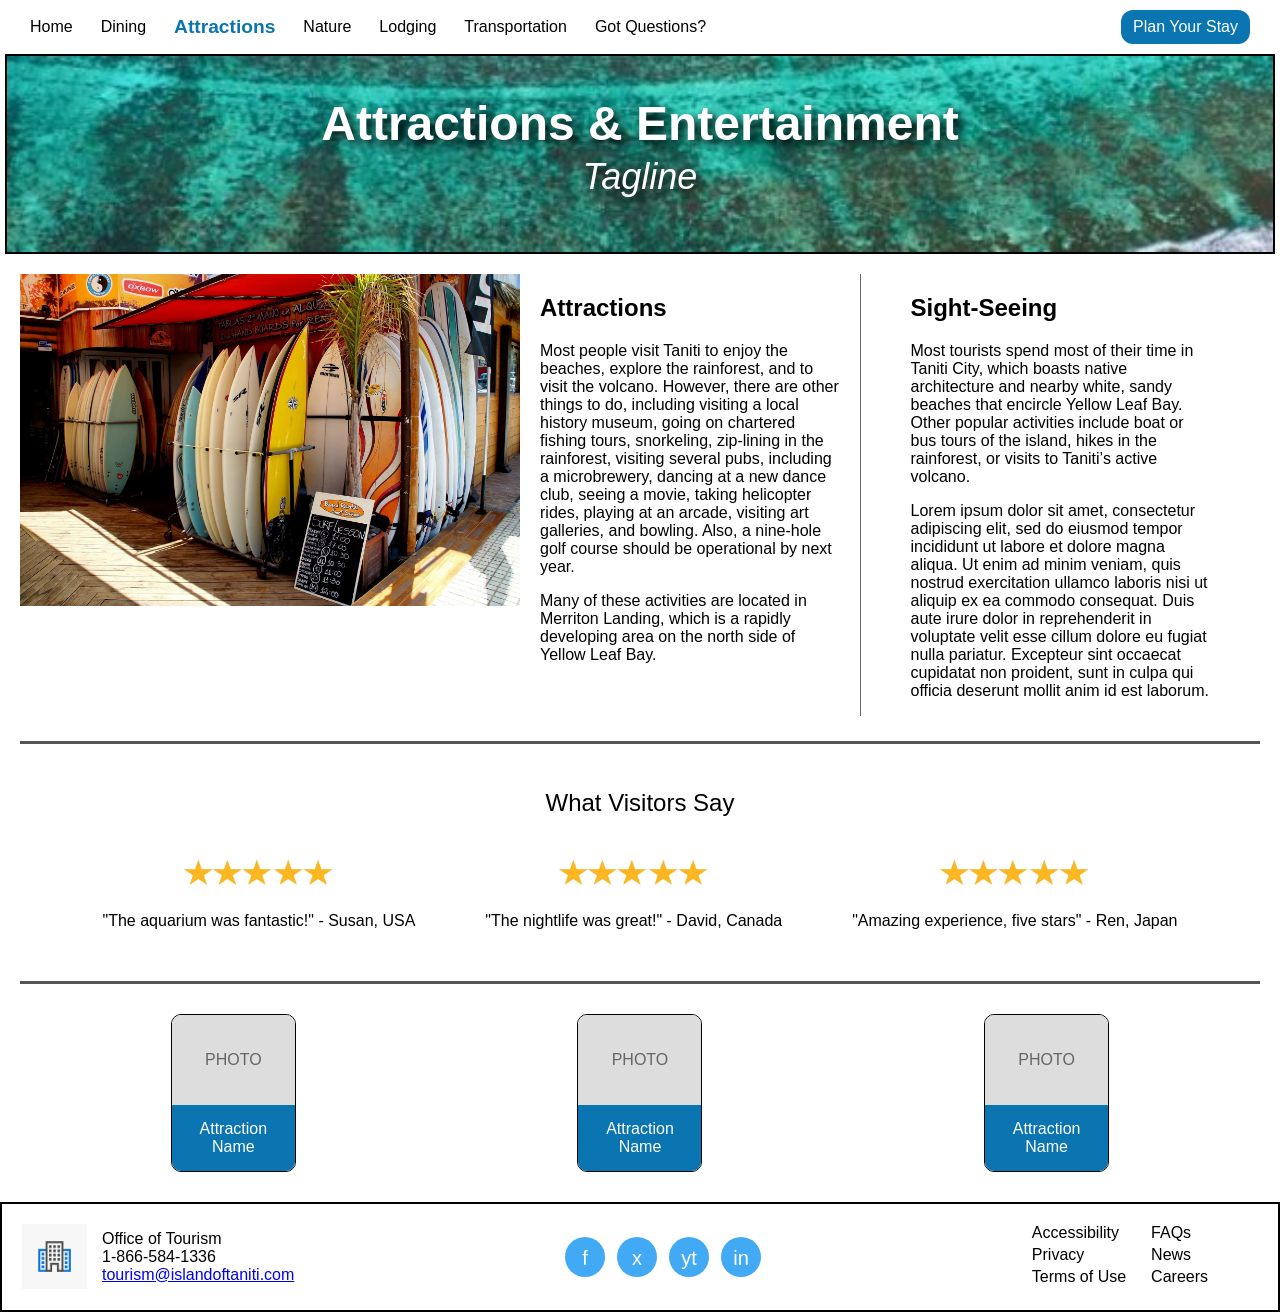
<file: attractions.html>
<!DOCTYPE html>
<html lang="en">
<head>
  <meta charset="UTF-8">
  <meta name="viewport" content="width=device-width, initial-scale=1.0">
  <meta name="description" content="Discover Taniti - a small, perfect tropical getaway for solo and family travelers alike. With international dining, exciting nightlife, and impressive natural wonders, it's sure to be a vacation you'll never forget.">
  <meta name="keywords" content="tropical vacation, island getaway, island vacation, tropical island, visit taniti, tanitian vacation">
  <meta name="author" content="Eric Scholl">
  <title>Attractions and Entertainment | Discover Taniti - A Pacific Island Paraidse</title>
  <link rel="stylesheet" href="assets/style.css">
  <script type="text/javascript" src="assets/script.js" defer></script>
</head>
<body class="attractions subpage">

    <!-- Navigation -->
    <header>
        <nav>
            <a href="index.html">Home</a>
            <a href="dining.html">Dining</a>
            <a href="attractions.html" class="active">Attractions</a>
            <a href="nature.html">Nature</a>
            <a href="lodging.html">Lodging</a>
            <a href="transportation.html">Transportation</a>
            <a href="questions.html">Got Questions?</a>
            <a href="plan.html" class="plan-button">Plan Your Stay</a>
        </nav>
    </header>


    <!-- Page Header -->
    <section class="hero">
        <h1>Attractions &amp; Entertainment</h1>
        <p>Tagline</p>
    </section>


    <!-- Featured Restaurant -->
    <section class="intro">

        <div class="photo">
            <img src="assets/images/surf.jpg" />
        </div>

        <div class="intro-text">
            <h2>Attractions</h2>
            <p>
                Most people visit Taniti to enjoy the beaches, explore the rainforest, and to visit the volcano. However, there are other things to do, including visiting a local history museum, going on chartered fishing tours, snorkeling, zip-lining in the rainforest, visiting several pubs, including a microbrewery, dancing at a new dance club, seeing a movie, taking helicopter rides, playing at an arcade, visiting art galleries, and bowling. Also, a nine-hole golf course should be operational by next year.</p>
                <p> Many of these activities are located in Merriton Landing, which is a rapidly developing area on the north side of Yellow Leaf Bay. 
            </p>
        </div>
        <div class="intro-text right">
            <h2>Sight-Seeing</h2>

            <p>
                Most tourists spend most of their time in Taniti City, which boasts native architecture and nearby white, sandy beaches that encircle Yellow Leaf Bay. Other popular activities include boat or bus tours of the island, hikes in the rainforest, or visits to Taniti’s active volcano.
            </p>
                        <p>
                Lorem ipsum dolor sit amet, consectetur adipiscing elit, sed do eiusmod tempor incididunt ut labore et dolore magna aliqua. Ut enim ad minim veniam, quis nostrud exercitation ullamco laboris nisi ut aliquip ex ea commodo consequat. Duis aute irure dolor in reprehenderit in voluptate velit esse cillum dolore eu fugiat nulla pariatur. Excepteur sint occaecat cupidatat non proident, sunt in culpa qui officia deserunt mollit anim id est laborum.</p>

        </div>

    </section>


    <!-- Testimonials -->
    <section class="testimonials">

        <h2>What Visitors Say</h2>

        <div class="testimonial-items">

            <div class="testimonial-icon">
                <img src="assets/images/review.png" />
                <p>"The aquarium was fantastic!" - Susan, USA</p>
            </div>

            <div class="testimonial-icon">
                <img src="assets/images/review.png" /><br />
                <p>"The nightlife was great!" - David, Canada</p>
            </div>

            <div class="testimonial-icon">
                <img src="assets/images/review.png" /><br />
                <p>"Amazing experience, five stars" - Ren, Japan</p>
            </div>

        </div>

    </section>


    <!-- Restaurant Cards -->
    <section class="restaurant-cards">

        <div class="restaurant-card">
            <div class="card-photo">PHOTO</div>
            <div class="card-name">Attraction<br>Name</div>
        </div>

        <div class="restaurant-card">
            <div class="card-photo">PHOTO</div>
            <div class="card-name">Attraction<br>Name</div>
        </div>

        <div class="restaurant-card">
            <div class="card-photo">PHOTO</div>
            <div class="card-name">Attraction<br>Name</div>
        </div>

    </section>


    <!-- Footer -->
    <footer>

        <div class="contact">
            <div class="icon"><img src="assets/images/office.png" /></div>
            <p>
                Office of Tourism<br>
                1-866-584-1336<br>
                <a href="mailto:TOURISM@ISLANDOFTANITI.COM">tourism@islandoftaniti.com</a>
            </p>
        </div>

        <div class="social">
            <span>f</span>
            <span>x</span>
            <span>yt</span>
            <span>in</span>
        </div>

        <div class="footer-links">
            <div>
                <a href="#">Accessibility</a>
                <a href="#">Privacy</a>
                <a href="#">Terms of Use</a>
            </div>

            <div>
                <a href="questions.html">FAQs</a>
                <a href="#">News</a>
                <a href="#">Careers</a>
            </div>
        </div>

    </footer>

</body>
</html>
</file>
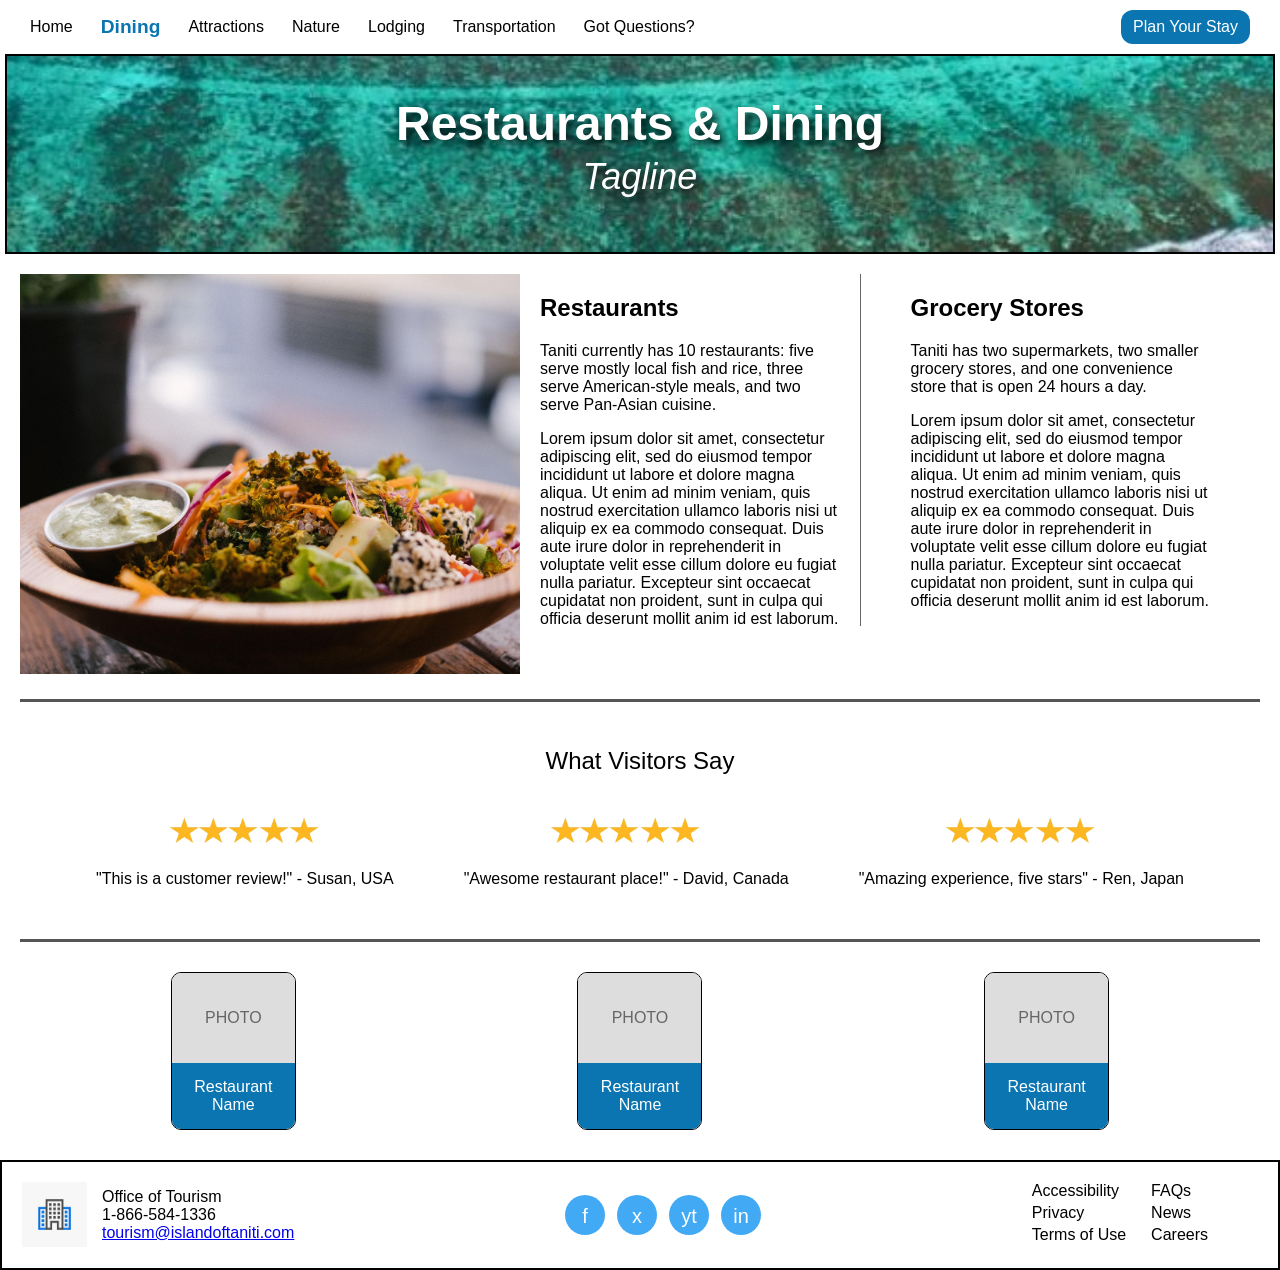
<file: dining.html>
<!DOCTYPE html>
<html lang="en">
<head>
  <meta charset="UTF-8">
  <meta name="viewport" content="width=device-width, initial-scale=1.0">
  <meta name="description" content="Discover Taniti - a small, perfect tropical getaway for solo and family travelers alike. With international dining, exciting nightlife, and impressive natural wonders, it's sure to be a vacation you'll never forget.">
  <meta name="keywords" content="tropical vacation, island getaway, island vacation, tropical island, visit taniti, tanitian vacation">
  <meta name="author" content="Eric Scholl">
  <title>Restaurants and Dining | Discover Taniti - A Pacific Island Paraidse</title>
  <link rel="stylesheet" href="assets/style.css">
  <script type="text/javascript" src="assets/script.js" defer></script>
</head>
<body class="dining subpage">

    <!-- Navigation -->
    <header>
        <nav>
            <a href="index.html">Home</a>
            <a href="dining.html" class="active">Dining</a>
            <a href="attractions.html">Attractions</a>
            <a href="nature.html">Nature</a>
            <a href="lodging.html">Lodging</a>
            <a href="transportation.html">Transportation</a>
            <a href="questions.html">Got Questions?</a>
            <a href="plan.html" class="plan-button">Plan Your Stay</a>
        </nav>
    </header>


    <!-- Page Header -->
    <section class="hero">
        <h1>Restaurants &amp; Dining</h1>
        <p>Tagline</p>
    </section>


    <!-- Featured Restaurant -->
    <section class="intro">

        <div class="photo">
            <img src="assets/images/restaurant.png" />
        </div>

        <div class="intro-text">
            <h2>Restaurants</h2>
            <p>
                Taniti currently has 10 restaurants: five serve mostly local fish and rice, three serve American-style meals, and two serve Pan-Asian cuisine.
            </p>
            <p>
                Lorem ipsum dolor sit amet, consectetur adipiscing elit, sed do eiusmod tempor incididunt ut labore et dolore magna aliqua. Ut enim ad minim veniam, quis nostrud exercitation ullamco laboris nisi ut aliquip ex ea commodo consequat. Duis aute irure dolor in reprehenderit in voluptate velit esse cillum dolore eu fugiat nulla pariatur. Excepteur sint occaecat cupidatat non proident, sunt in culpa qui officia deserunt mollit anim id est laborum.</p>

        </div>
        <div class="intro-text right">
            <h2>Grocery Stores</h2>

            <p>
                Taniti has two supermarkets, two smaller grocery stores, and one convenience store that is open 24 hours a day. 
            </p>
                        <p>
                Lorem ipsum dolor sit amet, consectetur adipiscing elit, sed do eiusmod tempor incididunt ut labore et dolore magna aliqua. Ut enim ad minim veniam, quis nostrud exercitation ullamco laboris nisi ut aliquip ex ea commodo consequat. Duis aute irure dolor in reprehenderit in voluptate velit esse cillum dolore eu fugiat nulla pariatur. Excepteur sint occaecat cupidatat non proident, sunt in culpa qui officia deserunt mollit anim id est laborum.</p>

        </div>

    </section>


    <!-- Testimonials -->
    <section class="testimonials">

        <h2>What Visitors Say</h2>

        <div class="testimonial-items">

            <div class="testimonial-icon">
                <img src="assets/images/review.png" />
                <p>"This is a customer review!" - Susan, USA</p>
            </div>

            <div class="testimonial-icon">
                <img src="assets/images/review.png" /><br />
                <p>"Awesome restaurant place!" - David, Canada</p>
            </div>

            <div class="testimonial-icon">
                <img src="assets/images/review.png" /><br />
                <p>"Amazing experience, five stars" - Ren, Japan</p>
            </div>

        </div>

    </section>


    <!-- Restaurant Cards -->
    <section class="restaurant-cards">

        <div class="restaurant-card">
            <div class="card-photo">PHOTO</div>
            <div class="card-name">Restaurant<br>Name</div>
        </div>

        <div class="restaurant-card">
            <div class="card-photo">PHOTO</div>
            <div class="card-name">Restaurant<br>Name</div>
        </div>

        <div class="restaurant-card">
            <div class="card-photo">PHOTO</div>
            <div class="card-name">Restaurant<br>Name</div>
        </div>

    </section>


    <!-- Footer -->
    <footer>

        <div class="contact">
            <div class="icon"><img src="assets/images/office.png" /></div>
            <p>
                Office of Tourism<br>
                1-866-584-1336<br>
                <a href="mailto:TOURISM@ISLANDOFTANITI.COM">tourism@islandoftaniti.com</a>
            </p>
        </div>

        <div class="social">
            <span>f</span>
            <span>x</span>
            <span>yt</span>
            <span>in</span>
        </div>

        <div class="footer-links">
            <div>
                <a href="#">Accessibility</a>
                <a href="#">Privacy</a>
                <a href="#">Terms of Use</a>
            </div>

            <div>
                <a href="questions.html">FAQs</a>
                <a href="#">News</a>
                <a href="#">Careers</a>
            </div>
        </div>

    </footer>

</body>
</html>
</file>
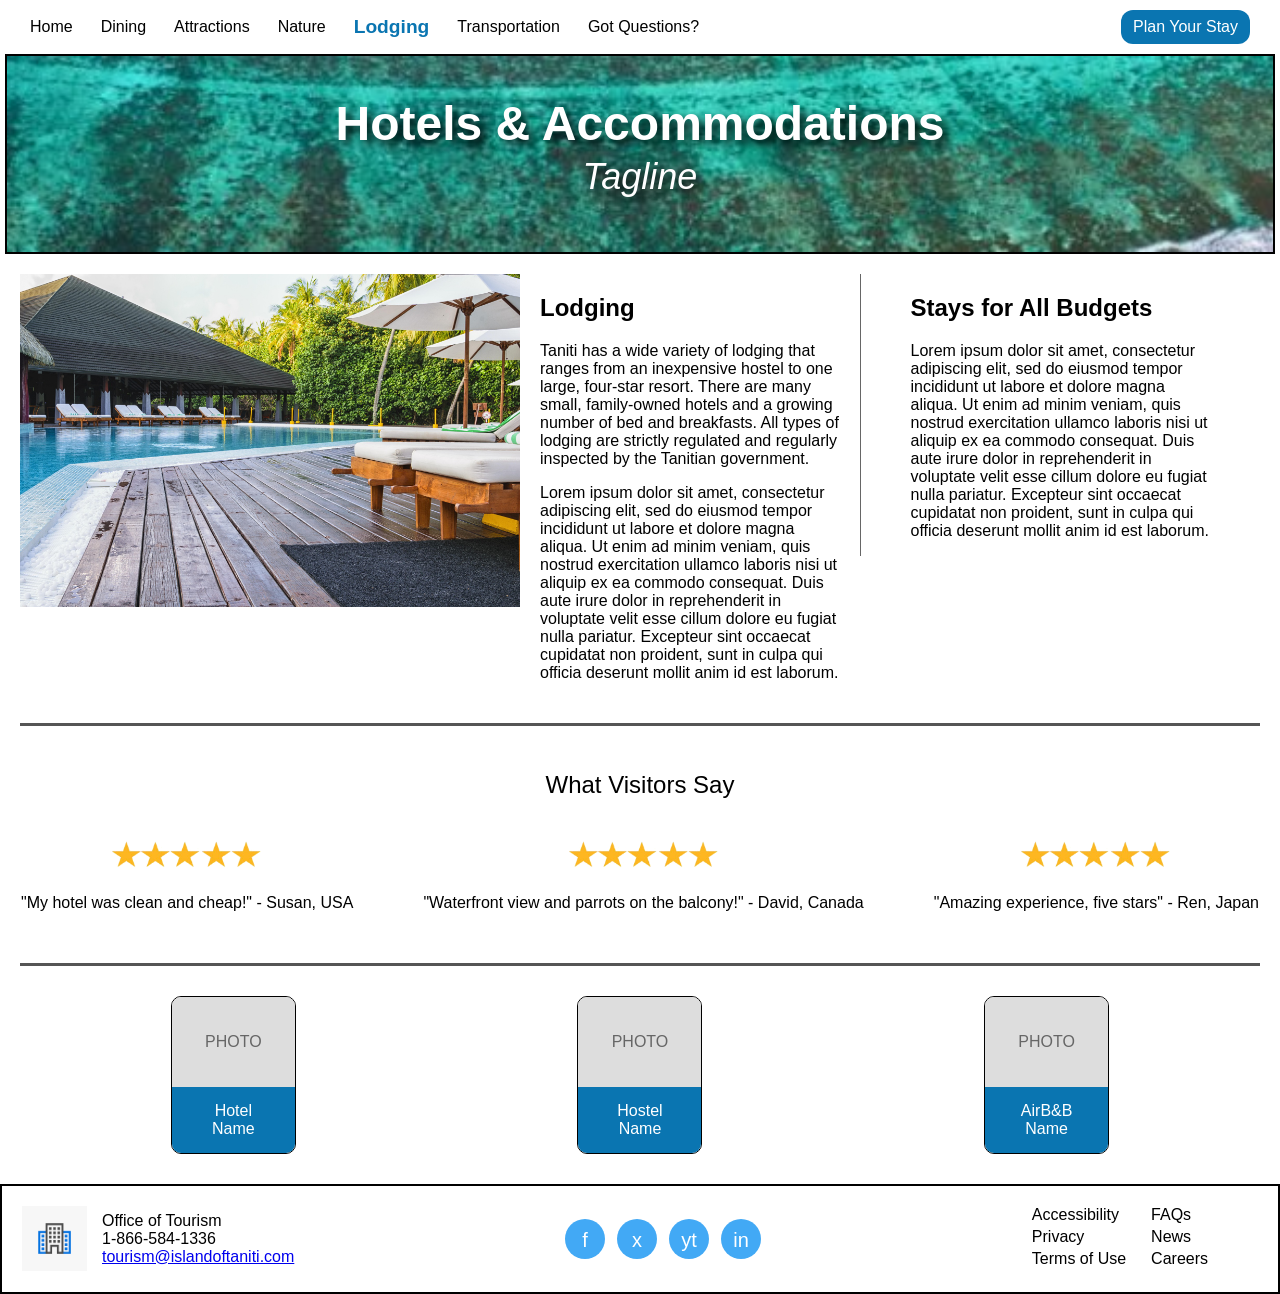
<file: lodging.html>
<!DOCTYPE html>
<html lang="en">
<head>
  <meta charset="UTF-8">
  <meta name="viewport" content="width=device-width, initial-scale=1.0">
  <meta name="description" content="Discover Taniti - a small, perfect tropical getaway for solo and family travelers alike. With international dining, exciting nightlife, and impressive natural wonders, it's sure to be a vacation you'll never forget.">
  <meta name="keywords" content="tropical vacation, island getaway, island vacation, tropical island, visit taniti, tanitian vacation">
  <meta name="author" content="Eric Scholl">
  <title>Hotels & Accommodations | Discover Taniti - A Pacific Island Paraidse</title>
  <link rel="stylesheet" href="assets/style.css">
  <script type="text/javascript" src="assets/script.js" defer></script>
</head>
<body class="lodging subpage">

    <!-- Navigation -->
    <header>
        <nav>
            <a href="index.html">Home</a>
            <a href="dining.html">Dining</a>
            <a href="attractions.html">Attractions</a>
            <a href="nature.html">Nature</a>
            <a href="lodging.html" class="active">Lodging</a>
            <a href="transportation.html">Transportation</a>
            <a href="questions.html">Got Questions?</a>
            <a href="plan.html" class="plan-button">Plan Your Stay</a>
        </nav>
    </header>


    <!-- Page Header -->
    <section class="hero">
        <h1>Hotels &amp; Accommodations</h1>
        <p>Tagline</p>
    </section>


    <!-- Featured Restaurant -->
    <section class="intro">

        <div class="photo">
            <img src="assets/images/hotel.jpg" />
        </div>

        <div class="intro-text">
            <h2>Lodging</h2>
            <p>
                Taniti has a wide variety of lodging that ranges from an inexpensive hostel to one large, four-star resort. There are many small, family-owned hotels and a growing number of bed and breakfasts. All types of lodging are strictly regulated and regularly inspected by the Tanitian government.
            </p>
            <p>
                Lorem ipsum dolor sit amet, consectetur adipiscing elit, sed do eiusmod tempor incididunt ut labore et dolore magna aliqua. Ut enim ad minim veniam, quis nostrud exercitation ullamco laboris nisi ut aliquip ex ea commodo consequat. Duis aute irure dolor in reprehenderit in voluptate velit esse cillum dolore eu fugiat nulla pariatur. Excepteur sint occaecat cupidatat non proident, sunt in culpa qui officia deserunt mollit anim id est laborum.</p>

        </div>
        <div class="intro-text right">
            <h2>Stays for All Budgets</h2>
                        <p>
                Lorem ipsum dolor sit amet, consectetur adipiscing elit, sed do eiusmod tempor incididunt ut labore et dolore magna aliqua. Ut enim ad minim veniam, quis nostrud exercitation ullamco laboris nisi ut aliquip ex ea commodo consequat. Duis aute irure dolor in reprehenderit in voluptate velit esse cillum dolore eu fugiat nulla pariatur. Excepteur sint occaecat cupidatat non proident, sunt in culpa qui officia deserunt mollit anim id est laborum.</p>

        </div>

    </section>


    <!-- Testimonials -->
    <section class="testimonials">

        <h2>What Visitors Say</h2>

        <div class="testimonial-items">

            <div class="testimonial-icon">
                <img src="assets/images/review.png" />
                <p>"My hotel was clean and cheap!" - Susan, USA</p>
            </div>

            <div class="testimonial-icon">
                <img src="assets/images/review.png" /><br />
                <p>"Waterfront view and parrots on the balcony!" - David, Canada</p>
            </div>

            <div class="testimonial-icon">
                <img src="assets/images/review.png" /><br />
                <p>"Amazing experience, five stars" - Ren, Japan</p>
            </div>

        </div>

    </section>


    <!-- Restaurant Cards -->
    <section class="restaurant-cards">

        <div class="restaurant-card">
            <div class="card-photo">PHOTO</div>
            <div class="card-name">Hotel<br>Name</div>
        </div>

        <div class="restaurant-card">
            <div class="card-photo">PHOTO</div>
            <div class="card-name">Hostel<br>Name</div>
        </div>

        <div class="restaurant-card">
            <div class="card-photo">PHOTO</div>
            <div class="card-name">AirB&B<br>Name</div>
        </div>

    </section>


    <!-- Footer -->
    <footer>

        <div class="contact">
            <div class="icon"><img src="assets/images/office.png" /></div>
            <p>
                Office of Tourism<br>
                1-866-584-1336<br>
                <a href="mailto:TOURISM@ISLANDOFTANITI.COM">tourism@islandoftaniti.com</a>
            </p>
        </div>

        <div class="social">
            <span>f</span>
            <span>x</span>
            <span>yt</span>
            <span>in</span>
        </div>

        <div class="footer-links">
            <div>
                <a href="#">Accessibility</a>
                <a href="#">Privacy</a>
                <a href="#">Terms of Use</a>
            </div>

            <div>
                <a href="questions.html">FAQs</a>
                <a href="#">News</a>
                <a href="#">Careers</a>
            </div>
        </div>

    </footer>

</body>
</html>
</file>
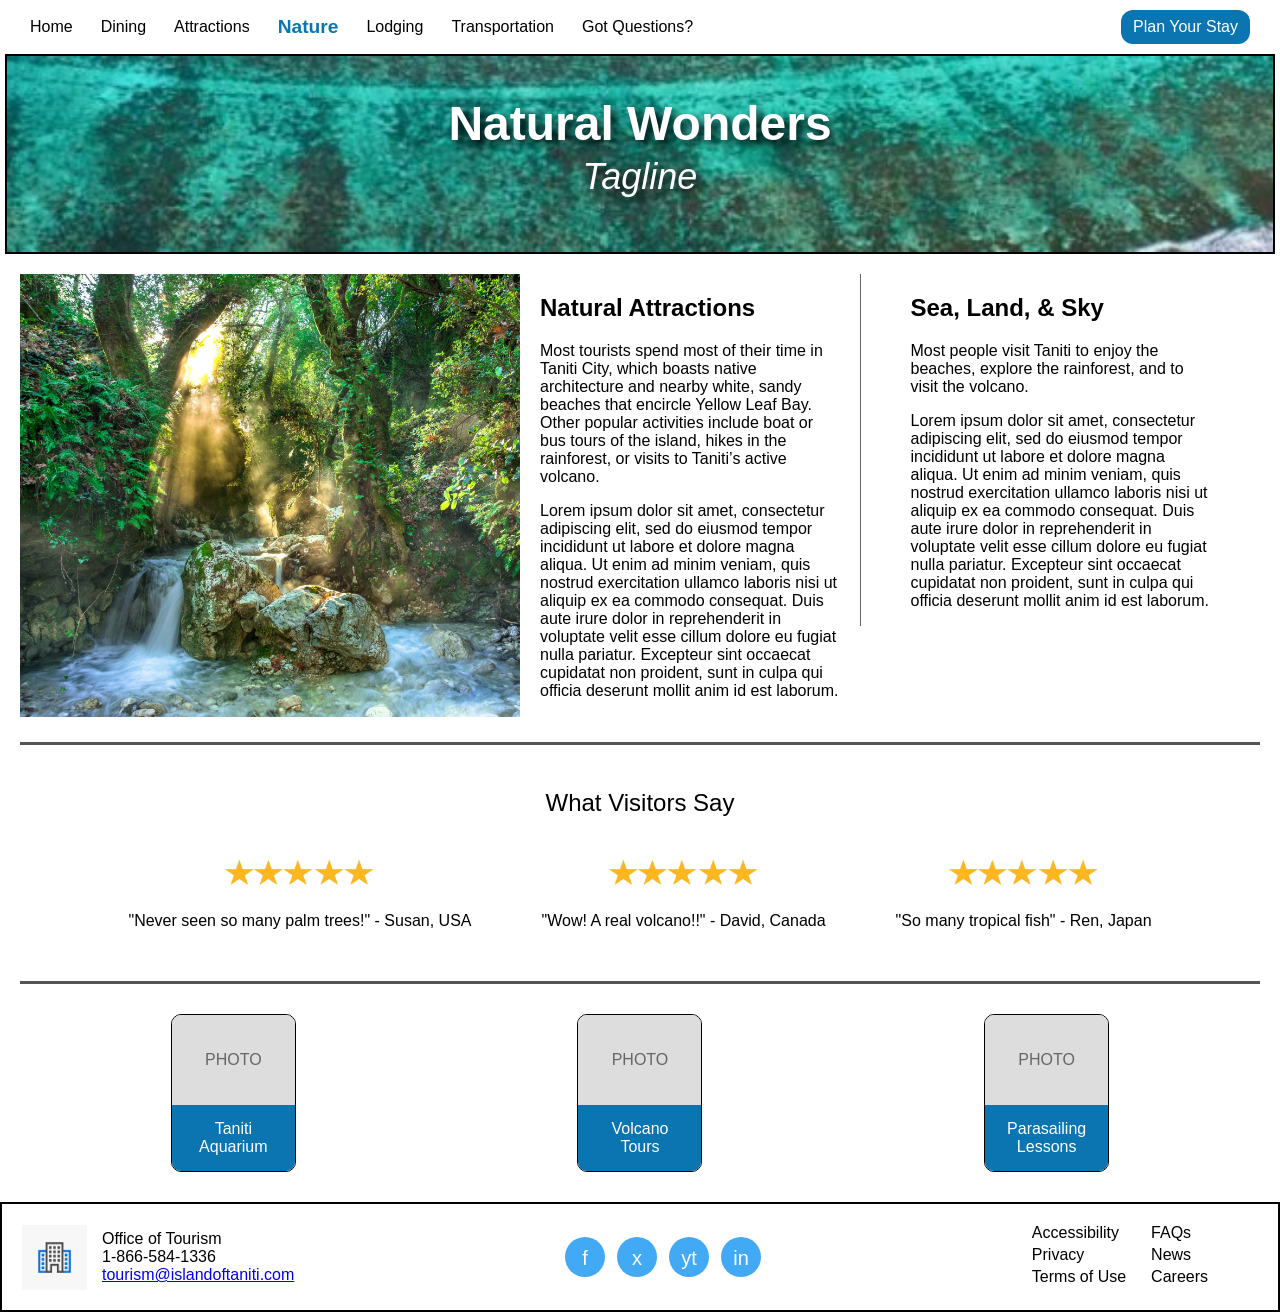
<file: nature.html>
<!DOCTYPE html>
<html lang="en">
<head>
  <meta charset="UTF-8">
  <meta name="viewport" content="width=device-width, initial-scale=1.0">
  <meta name="description" content="Discover Taniti - a small, perfect tropical getaway for solo and family travelers alike. With international dining, exciting nightlife, and impressive natural wonders, it's sure to be a vacation you'll never forget.">
  <meta name="keywords" content="tropical vacation, island getaway, island vacation, tropical island, visit taniti, tanitian vacation">
  <meta name="author" content="Eric Scholl">
  <title>Natural Wonders | Discover Taniti - A Pacific Island Paraidse</title>
  <link rel="stylesheet" href="assets/style.css">
  <script type="text/javascript" src="assets/script.js" defer></script>
</head>
<body class="nature subpage">

    <!-- Navigation -->
    <header>
        <nav>
            <a href="index.html">Home</a>
            <a href="dining.html">Dining</a>
            <a href="attractions.html">Attractions</a>
            <a href="nature.html" class="active">Nature</a>
            <a href="lodging.html">Lodging</a>
            <a href="transportation.html">Transportation</a>
            <a href="questions.html">Got Questions?</a>
            <a href="plan.html" class="plan-button">Plan Your Stay</a>
        </nav>
    </header>


    <!-- Page Header -->
    <section class="hero">
        <h1>Natural Wonders</h1>
        <p>Tagline</p>
    </section>


    <!-- Featured Restaurant -->
    <section class="intro">

        <div class="photo">
            <img src="assets/images/nature.jpg" />
        </div>

        <div class="intro-text">
            <h2>Natural Attractions</h2>
            <p>
                Most tourists spend most of their time in Taniti City, which boasts native architecture and nearby white, sandy beaches that encircle Yellow Leaf Bay. Other popular activities include boat or bus tours of the island, hikes in the rainforest, or visits to Taniti’s active volcano.
            </p>
            <p>
                Lorem ipsum dolor sit amet, consectetur adipiscing elit, sed do eiusmod tempor incididunt ut labore et dolore magna aliqua. Ut enim ad minim veniam, quis nostrud exercitation ullamco laboris nisi ut aliquip ex ea commodo consequat. Duis aute irure dolor in reprehenderit in voluptate velit esse cillum dolore eu fugiat nulla pariatur. Excepteur sint occaecat cupidatat non proident, sunt in culpa qui officia deserunt mollit anim id est laborum.</p>

        </div>
        <div class="intro-text right">
            <h2>Sea, Land, &amp; Sky</h2>

            <p>
                Most people visit Taniti to enjoy the beaches, explore the rainforest, and to visit the volcano. 
            </p>
                        <p>
                Lorem ipsum dolor sit amet, consectetur adipiscing elit, sed do eiusmod tempor incididunt ut labore et dolore magna aliqua. Ut enim ad minim veniam, quis nostrud exercitation ullamco laboris nisi ut aliquip ex ea commodo consequat. Duis aute irure dolor in reprehenderit in voluptate velit esse cillum dolore eu fugiat nulla pariatur. Excepteur sint occaecat cupidatat non proident, sunt in culpa qui officia deserunt mollit anim id est laborum.</p>

        </div>

    </section>


    <!-- Testimonials -->
    <section class="testimonials">

        <h2>What Visitors Say</h2>

        <div class="testimonial-items">

            <div class="testimonial-icon">
                <img src="assets/images/review.png" />
                <p>"Never seen so many palm trees!" - Susan, USA</p>
            </div>

            <div class="testimonial-icon">
                <img src="assets/images/review.png" /><br />
                <p>"Wow!  A real volcano!!" - David, Canada</p>
            </div>

            <div class="testimonial-icon">
                <img src="assets/images/review.png" /><br />
                <p>"So many tropical fish" - Ren, Japan</p>
            </div>

        </div>

    </section>


    <!-- Restaurant Cards -->
    <section class="restaurant-cards">

        <div class="restaurant-card">
            <div class="card-photo">PHOTO</div>
            <div class="card-name">Taniti<br />Aquarium</div>
        </div>

        <div class="restaurant-card">
            <div class="card-photo">PHOTO</div>
            <div class="card-name">Volcano<br />Tours</div>
        </div>

        <div class="restaurant-card">
            <div class="card-photo">PHOTO</div>
            <div class="card-name">Parasailing<br>Lessons</div>
        </div>

    </section>


    <!-- Footer -->
    <footer>

        <div class="contact">
            <div class="icon"><img src="assets/images/office.png" /></div>
            <p>
                Office of Tourism<br>
                1-866-584-1336<br>
                <a href="mailto:TOURISM@ISLANDOFTANITI.COM">tourism@islandoftaniti.com</a>
            </p>
        </div>

        <div class="social">
            <span>f</span>
            <span>x</span>
            <span>yt</span>
            <span>in</span>
        </div>

        <div class="footer-links">
            <div>
                <a href="#">Accessibility</a>
                <a href="#">Privacy</a>
                <a href="#">Terms of Use</a>
            </div>

            <div>
                <a href="questions.html">FAQs</a>
                <a href="#">News</a>
                <a href="#">Careers</a>
            </div>
        </div>

    </footer>

</body>
</html>
</file>
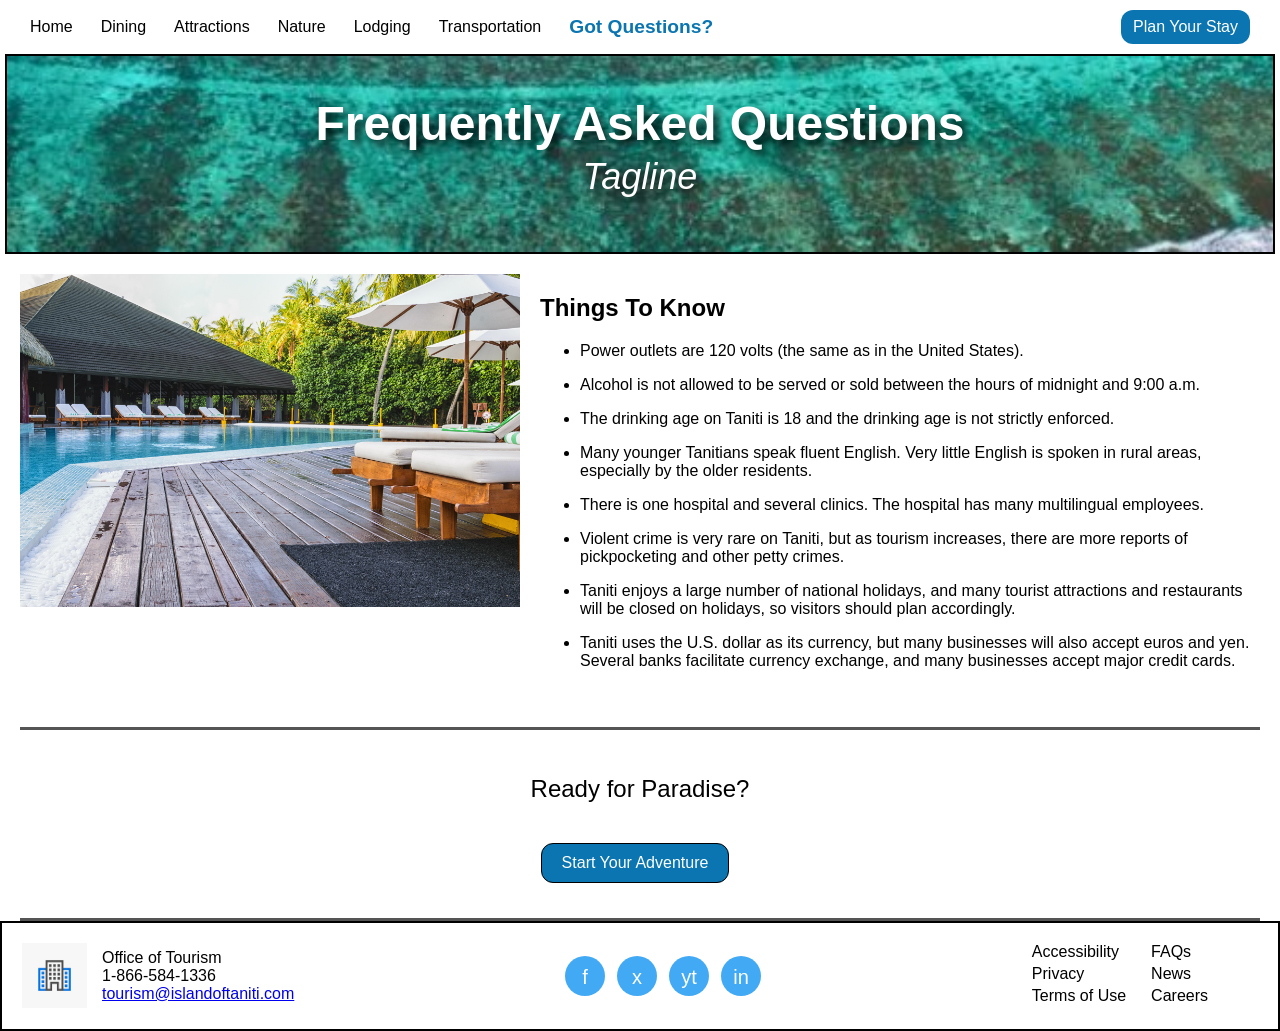
<file: questions.html>
<!DOCTYPE html>
<html lang="en">
<head>
  <meta charset="UTF-8">
  <meta name="viewport" content="width=device-width, initial-scale=1.0">
  <meta name="description" content="Discover Taniti - a small, perfect tropical getaway for solo and family travelers alike. With international dining, exciting nightlife, and impressive natural wonders, it's sure to be a vacation you'll never forget.">
  <meta name="keywords" content="tropical vacation, island getaway, island vacation, tropical island, visit taniti, tanitian vacation">
  <meta name="author" content="Eric Scholl">
  <title>Frequently Asked Questions| Discover Taniti - A Pacific Island Paraidse</title>
  <link rel="stylesheet" href="assets/style.css">
  <script type="text/javascript" src="assets/script.js" defer></script>
</head>
<body class="questions subpage">

    <!-- Navigation -->
    <header>
        <nav>
            <a href="index.html">Home</a>
            <a href="dining.html">Dining</a>
            <a href="attractions.html">Attractions</a>
            <a href="nature.html">Nature</a>
            <a href="lodging.html">Lodging</a>
            <a href="transportation.html">Transportation</a>
            <a href="questions.html" class="active">Got Questions?</a>
            <a href="plan.html" class="plan-button">Plan Your Stay</a>
        </nav>
    </header>


    <!-- Page Header -->
    <section class="hero">
        <h1>Frequently Asked Questions</h1>
        <p>Tagline</p>
    </section>


    <!-- Featured Restaurant -->
    <section class="intro">

        <div class="photo">
            <img src="assets/images/hotel.jpg" />
        </div>

        <div class="intro-text">
            <h2>Things To Know</h2>
            <p>
                <ul>
                    <li>Power outlets are 120 volts (the same as in the United States).</li>
                    <li>Alcohol is not allowed to be served or sold between the hours of midnight and 9:00 a.m. </li>
                    <li>The drinking age on Taniti is 18 and the drinking age is not strictly enforced.</li>
                    <li>Many younger Tanitians speak fluent English. Very little English is spoken in rural areas, especially by the older residents.</li>
                    <li>There is one hospital and several clinics. The hospital has many multilingual employees.</li>
                    <li>Violent crime is very rare on Taniti, but as tourism increases, there are more reports of pickpocketing and other petty crimes. </li>
                    <li>Taniti enjoys a large number of national holidays, and many tourist attractions and restaurants will be closed on holidays, so visitors should plan accordingly.</li>
                    <li>Taniti uses the U.S. dollar as its currency, but many businesses will also accept euros and yen. Several banks facilitate currency exchange, and many businesses accept major credit cards.</li>
                </ul>
            </p>
        </div>

    </section>


    <!-- Testimonials -->
    <section class="testimonials">

        <h2>Ready for Paradise?</h2>

        <div class="testimonial-items">
                <div class="buttons">
                <button class="dark-button"><a href="plan.html">Start Your Adventure</a></button>
            </div>

        </div>

    </section>

    <!-- Footer -->
    <footer>

        <div class="contact">
            <div class="icon"><img src="assets/images/office.png" /></div>
            <p>
                Office of Tourism<br>
                1-866-584-1336<br>
                <a href="mailto:TOURISM@ISLANDOFTANITI.COM">tourism@islandoftaniti.com</a>
            </p>
        </div>

        <div class="social">
            <span>f</span>
            <span>x</span>
            <span>yt</span>
            <span>in</span>
        </div>

        <div class="footer-links">
            <div>
                <a href="#">Accessibility</a>
                <a href="#">Privacy</a>
                <a href="#">Terms of Use</a>
            </div>

            <div>
                <a href="questions.html">FAQs</a>
                <a href="#">News</a>
                <a href="#">Careers</a>
            </div>
        </div>

    </footer>

</body>
</html>
</file>
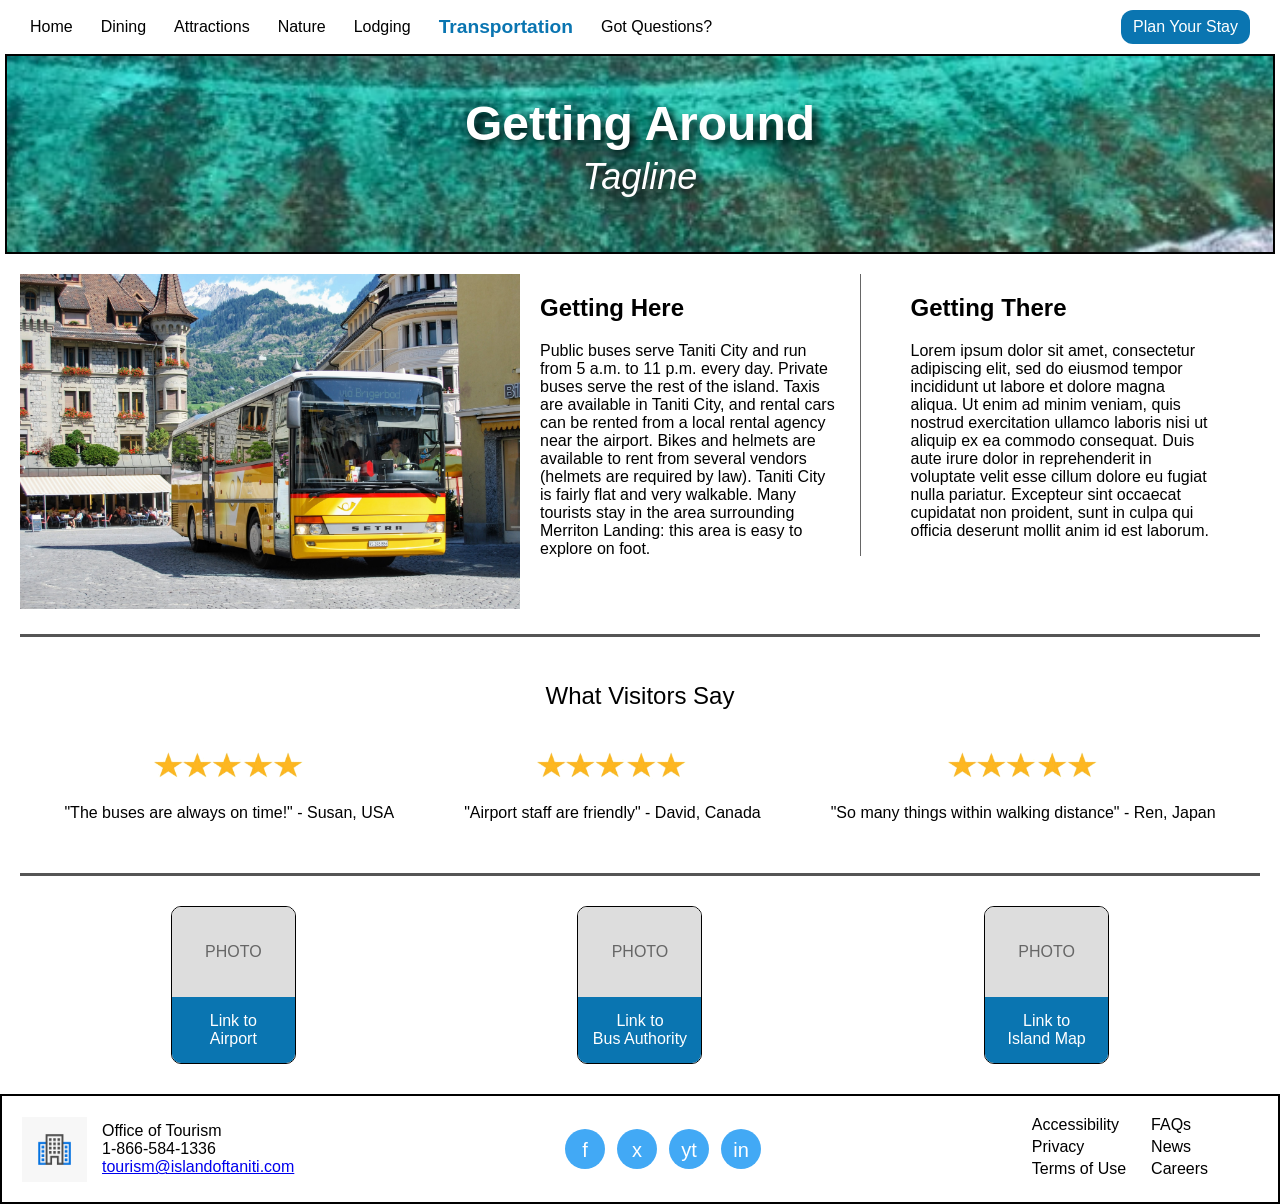
<file: transportation.html>
<!DOCTYPE html>
<html lang="en">
<head>
  <meta charset="UTF-8">
  <meta name="viewport" content="width=device-width, initial-scale=1.0">
  <meta name="description" content="Discover Taniti - a small, perfect tropical getaway for solo and family travelers alike. With international dining, exciting nightlife, and impressive natural wonders, it's sure to be a vacation you'll never forget.">
  <meta name="keywords" content="tropical vacation, island getaway, island vacation, tropical island, visit taniti, tanitian vacation">
  <meta name="author" content="Eric Scholl">
  <title>Getting Around | Discover Taniti - A Pacific Island Paraidse</title>
  <link rel="stylesheet" href="assets/style.css">
  <script type="text/javascript" src="assets/script.js" defer></script>
</head>
<body class="transportation subpage">

    <!-- Navigation -->
    <header>
        <nav>
            <a href="index.html">Home</a>
            <a href="dining.html">Dining</a>
            <a href="attractions.html">Attractions</a>
            <a href="nature.html">Nature</a>
            <a href="lodging.html">Lodging</a>
            <a href="transportation.html" class="active">Transportation</a>
            <a href="questions.html">Got Questions?</a>
            <a href="plan.html" class="plan-button">Plan Your Stay</a>
        </nav>
    </header>


    <!-- Page Header -->
    <section class="hero">
        <h1>Getting Around</h1>
        <p>Tagline</p>
    </section>


    <!-- Featured Restaurant -->
    <section class="intro">

        <div class="photo">
            <img src="assets/images/bus.jpg" />
        </div>

        <div class="intro-text">
            <h2>Getting Here</h2>
            <p>
        Public buses serve Taniti City and run from 5 a.m. to 11 p.m. every day. Private buses serve the rest of the island. Taxis are available in Taniti City, and rental cars can be rented from a local rental agency near the airport. Bikes and helmets are available to rent from several vendors (helmets are required by law). Taniti City is fairly flat and very walkable. Many tourists stay in the area surrounding Merriton Landing: this area is easy to explore on foot. </p>
        </div>
        <div class="intro-text right">
            <h2>Getting There</h2>
                        <p>
                Lorem ipsum dolor sit amet, consectetur adipiscing elit, sed do eiusmod tempor incididunt ut labore et dolore magna aliqua. Ut enim ad minim veniam, quis nostrud exercitation ullamco laboris nisi ut aliquip ex ea commodo consequat. Duis aute irure dolor in reprehenderit in voluptate velit esse cillum dolore eu fugiat nulla pariatur. Excepteur sint occaecat cupidatat non proident, sunt in culpa qui officia deserunt mollit anim id est laborum.</p>

        </div>

    </section>


    <!-- Testimonials -->
    <section class="testimonials">

        <h2>What Visitors Say</h2>

        <div class="testimonial-items">

            <div class="testimonial-icon">
                <img src="assets/images/review.png" />
                <p>"The buses are always on time!" - Susan, USA</p>
            </div>

            <div class="testimonial-icon">
                <img src="assets/images/review.png" /><br />
                <p>"Airport staff are friendly" - David, Canada</p>
            </div>

            <div class="testimonial-icon">
                <img src="assets/images/review.png" /><br />
                <p>"So many things within walking distance" - Ren, Japan</p>
            </div>

        </div>

    </section>


    <!-- Restaurant Cards -->
    <section class="restaurant-cards">

        <div class="restaurant-card">
            <div class="card-photo">PHOTO</div>
            <div class="card-name">Link to<br />Airport</div>
        </div>

        <div class="restaurant-card">
            <div class="card-photo">PHOTO</div>
            <div class="card-name">Link to<br />Bus Authority</div>
        </div>

        <div class="restaurant-card">
            <div class="card-photo">PHOTO</div>
            <div class="card-name">Link to<br />Island Map</div>
        </div>

    </section>


    <!-- Footer -->
    <footer>

        <div class="contact">
            <div class="icon"><img src="assets/images/office.png" /></div>
            <p>
                Office of Tourism<br>
                1-866-584-1336<br>
                <a href="mailto:TOURISM@ISLANDOFTANITI.COM">tourism@islandoftaniti.com</a>
            </p>
        </div>

        <div class="social">
            <span>f</span>
            <span>x</span>
            <span>yt</span>
            <span>in</span>
        </div>

        <div class="footer-links">
            <div>
                <a href="#">Accessibility</a>
                <a href="#">Privacy</a>
                <a href="#">Terms of Use</a>
            </div>

            <div>
                <a href="questions.html">FAQs</a>
                <a href="#">News</a>
                <a href="#">Careers</a>
            </div>
        </div>

    </footer>

</body>
</html>
</file>
<file: assets/style.css>
* {
    box-sizing: border-box;
}

body {
    margin: 0;
    font-family: Arial, sans-serif;
}


/* Navigation */

nav {
    display: flex;
    align-items: center;
    gap: 28px;
    padding: 10px 30px;
}

nav a {
    color: black;
    text-decoration: none;
}

.plan-button {
    margin-left: auto;
    background: #0a75b1;
    color: white;
    padding: 8px 12px;
    border-radius: 12px;
}

a:hover {
    text-decoration:underline;
}


/* Hero */

.hero {
    height: 200px;
    border: 2px solid black;
    margin: 0 5px 20px;
    text-align: center;
    padding-top: 40px;
    background: url('images/tanitihero.jpg') no-repeat center/cover;
    color:white;
    text-shadow: #000 5px 5px 10px;
}

.hero h1 {
    margin: 0;
    font-size: 48px;
}

.hero p {
    margin-top: 5px;
    font-style: italic;
    font-size: 36px;
}


/* Introduction */

.intro {
    display: flex;
    gap: 20px;
    margin: 0 20px 25px;
    align-items: center;
}

.photo img {
    width: 500px;
    background: #ddd;
    display: flex;
    align-items: center;
    justify-content: center;
}

.intro-text {
    flex: 1;
}

.intro-text.right {
    border-left: 1px #666 solid;
    padding:0 50px;
}

.intro-text p {
    max-width: 450px;
}

.buttons {
    margin-top: 45px;
}

.questions .buttons {
    margin-top:0px;
}

button {
    padding: 10px 20px;
    border: 1px solid black;
    border-radius: 12px;
    background: white;
    font-size: 16px;
    margin-right: 10px;
}

.dark-button {
    background: #0a75b1;
    color: white;
}

button a { 
    color:inherit;
    text-decoration:none;
}

button a:hover {
    box-shadow: #000 2px solid inset;
}


/* Categories */

.categories {
    display: flex;
    gap: 10px;
    border-top: 3px solid #555;
    border-bottom: 3px solid #555;
    padding: 22px 30px;
    margin: 0 20px;
}

.categories div {
    flex: 1;
    height:135px;
    position:relative;
    border:#555 1px solid;
}

.categories a {
    flex: 1;
    height: 135px;
    background: linear-gradient(180deg,rgba(238, 238, 238, 0) 0%,rgba(238, 238, 238, .2) 84%, rgba(238, 238, 238, 1) 85%);
    display: flex;
    align-items: end;
    justify-content: center;
    text-decoration: none;
    color: black;
    text-align: center;
}

.categories .dining {
        background: url('images/restaurant.png') no-repeat center/cover;
}

.categories .nature {
        background: url('images/nature.jpg') no-repeat center/cover;
}

.categories .hotels {
        background: url('images/hotel.jpg') no-repeat center/cover;
}

.categories .attractions {
        background: url('images/surf.jpg') no-repeat center/cover;
}

.categories div:hover {
    border: 1px #0a75b1 solid;
    box-shadow: #555 5px 5px 5px;
}

a.active {
    font-weight:bold;
    color:#0a75b1;
    font-size:larger;
}

.subpage ul li {
    padding-bottom:1em;
}


/* Planning */

.planning {
    padding: 30px 25px;
}

.planning h2 {
    text-align: center;
    font-size: 30px;
    font-weight: normal;
    margin: 5px 0 45px;
}

.planning-content {
    display: flex;
    justify-content: space-between;
    margin: auto;
    width:75%;
}

.planning-links {
    max-width: 50%;
    margin: 0 50px;
}

.planning-item {
    display: flex;
    align-items: flex-start;
    margin-bottom: 20px;
}

.icon img{
    height: 65px;
    display: flex;
    align-items: center;
    justify-content: center;
    margin-right: 15px;
}

.planning-item p {
    margin: 0;
}

.planning-action {
    padding-top: 5px;
    text-align:center;
    width:50%;
}

.testimonial {
    padding:20px 10px;
}

.plan .intro .photo img.small {
    width:200px;
}

input[type="date"] {
    font-size:24px;
    width: 200px;
}

#weatherImage {
    max-width:250px;
}



/* Footer */

footer {
    border: 2px solid black;
    padding: 20px;
    display: flex;
    align-items: center;
    justify-content: space-between;
}

.contact {
    display: flex;
    align-items: center;
}

.contact p {
    margin: 0;
}

.social {
    display: flex;
    gap: 12px;
}

.social span {
    width: 40px;
    height: 40px;
    background: #42a9f5;
    color: white;
    border-radius: 50%;
    text-align: center;
    font-size: 20px;
    padding-top: 10px;
}

.footer-links {
    display: flex;
    gap: 25px;
    margin-right:50px;
}

.footer-links a {
    display: block;
    color: black;
    text-decoration: none;
    margin-bottom: 4px;
}


/* Mobile */

@media (max-width: 700px) {

    nav {
        flex-wrap: wrap;
        gap: 15px;
    }

    .intro {
        flex-direction: column;
        align-items: stretch;
    }

    .photo {
        width: 100%;
    }

    .categories {
        flex-wrap: wrap;
    }

    .categories a {
        min-width: 45%;
    }

    .planning-content {
        flex-direction: column;
    }

    .planning-action {
        margin-top: 20px;
    }

    footer {
        flex-wrap: wrap;
        gap: 20px;
    }
}

/* SUBPAGES */

.testimonials {
    border-top: 3px solid #555;
    border-bottom: 3px solid #555;
    margin: 0 20px;
    padding: 25px 0 35px;
}

.testimonials h2 {
    text-align: center;
    font-weight: normal;
}

.testimonial-items {
    display: flex;
    justify-content: center;
    gap: 70px;
    margin-top: 40px;
}

.testimonial-icon {
 /*   width: 80px;
    height: 110px; 
    display: flex;*/
    align-items: center;
    justify-content: center;
    text-align:center;
}

.testimonial-icon img {
    width: 150px;
}

.dining .photo {
    overflow:hidden;
    max-height:400px;
}

.subpage .intro {
    align-items:flex-start;
}

.plan.subpage .intro {
    margin: 50px;
}

.plan.subpage .intro img {
    margin-right:50px;
}


.restaurant-cards {
    display: flex;
    justify-content: space-around;
    padding: 30px;
}

.restaurant-card {
    width: 125px;
    border: 1px solid black;
    border-radius: 10px;
    overflow: hidden;
}

.card-photo {
    height: 90px;
    background: #ddd;
    display: flex;
    align-items: center;
    justify-content: center;
    color: #666;
}

.card-name {
    background: #0a75b1;
    color: white;
    text-align: center;
    padding: 15px 5px;
}

/* Plan Your Stay page */

.weather-section {
    display: flex;
    align-items: center;
    justify-content: space-around;
    margin: 30px 20px;
}


.weather-icon,
.weather-image {
    width: 100px;
    height: 100px;
    display: flex;
    align-items: center;
    justify-content: center;
}


.map-section {
    display: flex;
    align-items: center;
    gap: 45px;
    margin: 40px 20px;
}

.map {
    width: 255px;
    height: 255px;
    border: 2px solid black;
    border-radius: 15px;
    display: flex;
    align-items: center;
    justify-content: center;
}

.map-description {
    flex: 1;
}

.map-description p {
    margin-bottom: 35px;
}


.travel-section {
    display: flex;
    justify-content: space-around;
    margin: 50px 20px;
}

.travel-agents {
    width: 40%;
}

.contact-section {
    width: 50%;
}

.travel-agents h3,
.contact-section h3 {
    text-align: center;
}

.contact-form {
    background: #ddd;
    border: 1px solid black;
    border-radius: 10px;
    font-weight: bold;
    padding:20px;
    line-height:2em;
    font-size:18px;
}

.plan .testimonials p {
    text-align:center;
}

input[type="submit"] {
    width:100%;
    height:2.5em;
}
</file>
